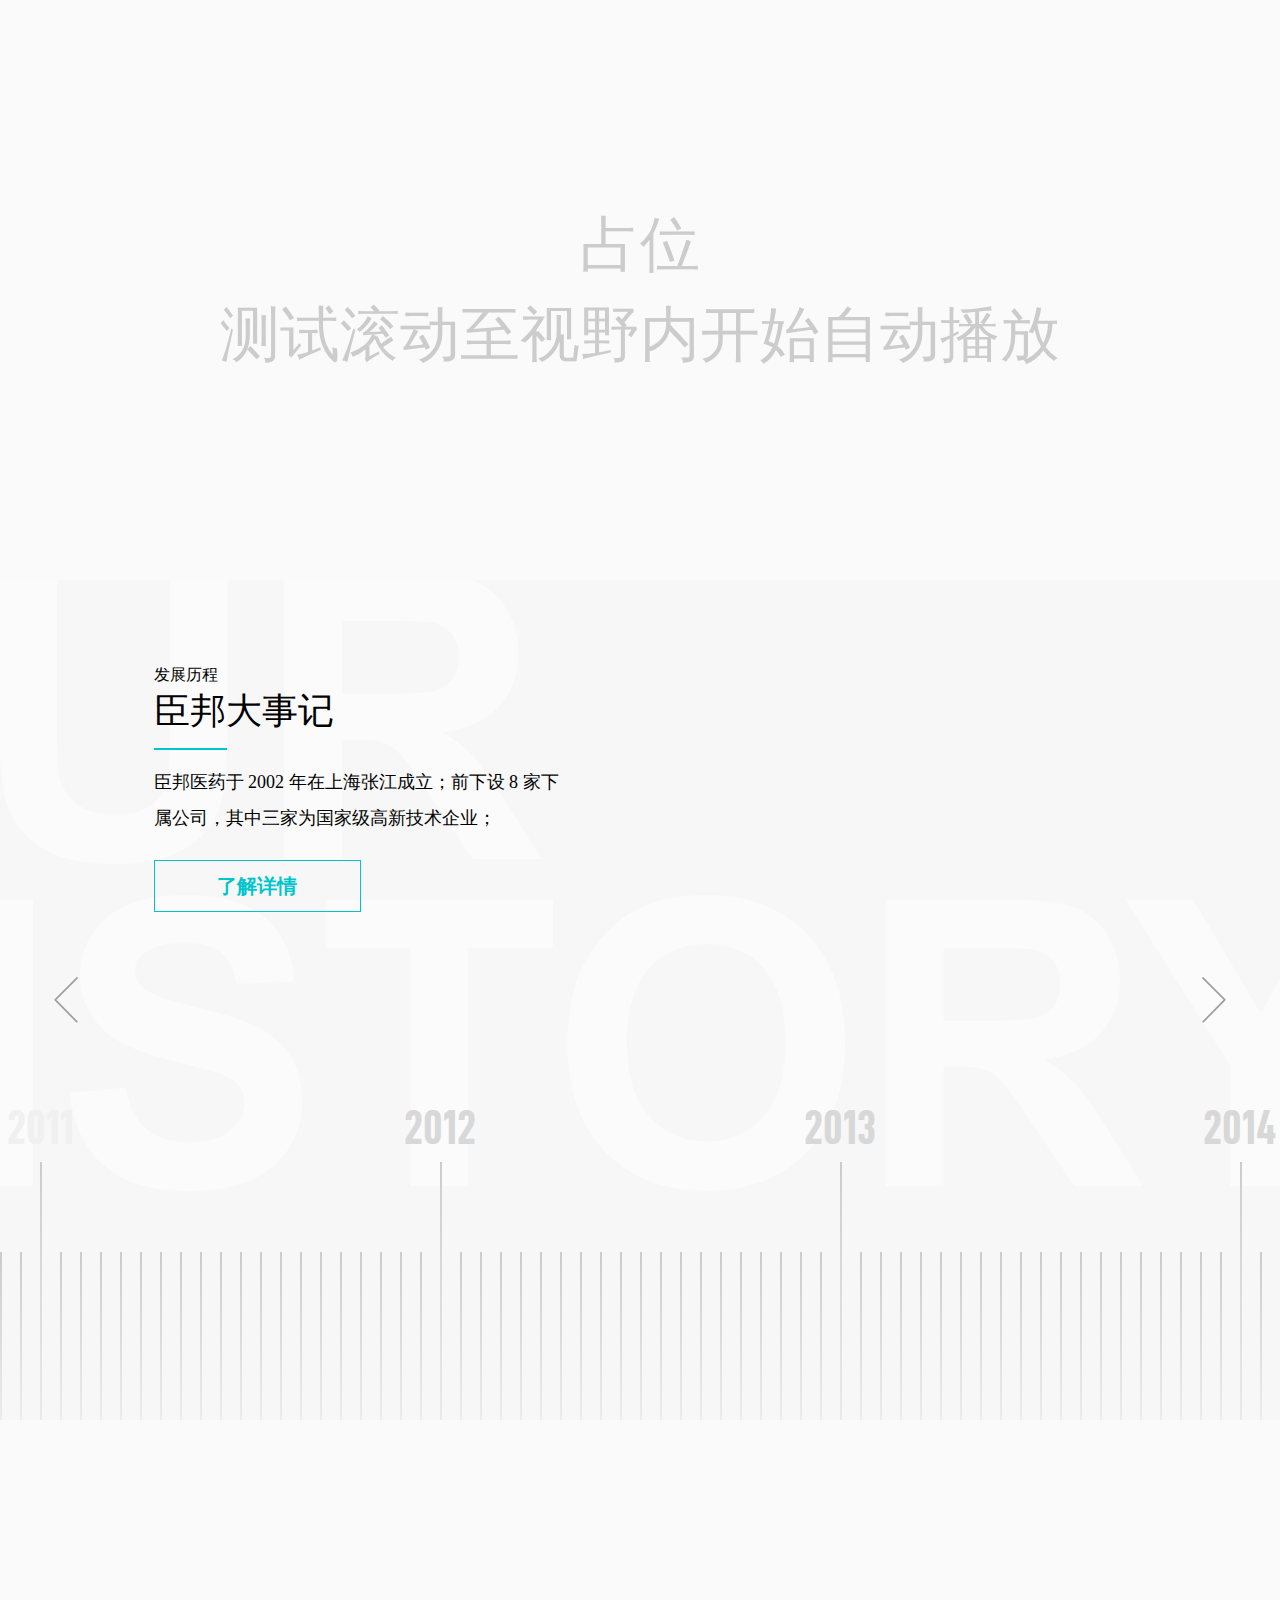
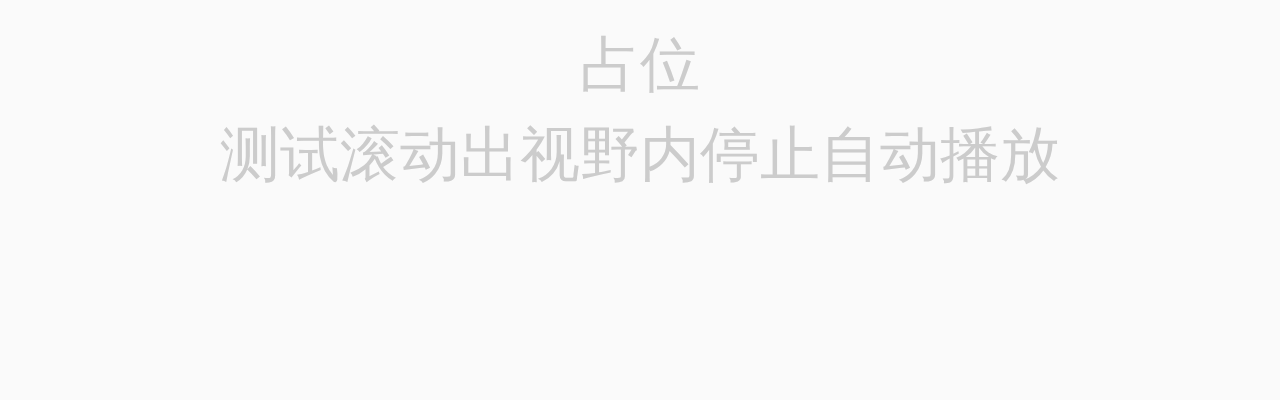
<file: index.html>
<!DOCTYPE html>
<html lang="en">
<head>
    <meta charset="UTF-8">
    <meta http-equiv="X-UA-Compatible" content="IE=edge">
    <meta name="viewport" content="width=device-width, initial-scale=1.0">
    <title>Document</title>
    <link rel="stylesheet" href="./style.css?1">
</head>
<body>
    <div style="padding: 200px 0;background-color: #fafafa;text-align: center;line-height: 1.5;font-size: 60px;color: #ccc">占位<br>测试滚动至视野内开始自动播放</div>
    <div id="historyAxisContainer">
        <div id="historyAxis">
            <div class="history-title">
                <strong>发展历程</strong>
                <h3>臣邦大事记</h3>
                <p>臣邦医药于 2002 年在上海张江成立；前下设 8 家下属公司，其中三家为国家级高新技术企业；</p>
                <a href="#">了解详情</a>
            </div>
            <!-- <div class="line"></div> -->
            <div class="js-btn-left js-btn"></div>
            <div class="js-btn-right js-btn"></div>
            <div class="js-point-content-list point-content-list"></div>
            <div class="js-point-list point-list"></div>
        </div>
    </div>
    <div style="padding: 200px 0;background-color: #fafafa;text-align: center;line-height: 1.5;font-size: 60px;color: #ccc">占位<br>测试滚动出视野内停止自动播放</div>
    <script src="./index.js?1"></script>
    <script>
        const historyList = [
            {
                title: '2012',
                content: '成立股份有限公司，<br>研发公司秀新获浦东新区企业研发机构'
            },
            {
                title: '2013',
                content: '成立股份有限公司，研发公司秀新获浦东新区企业研发机构'
            },
            {
                title: '2014',
                content: '成立股份有限公司，研发公司秀新获浦东新区企业研发机构'
            }, {
                title: '2015',
                content: '成立股份有限公司，研发公司秀新获浦东新区企业研发机构'
            }, {
                title: '2016',
                content: '成立股份有限公司，研发公司秀新获浦东新区企业研发机构'
            }, {
                title: '2017',
                content: '成立股份有限公司，研发公司秀新获浦东新区企业研发机构'
            }
            , {
                title: '2018',
                content: '成立股份有限公司，研发公司秀新获浦东新区企业研发机构'
            }, {
                title: '2019',
                content: '成立股份有限公司，研发公司秀新获浦东新区企业研发机构'
            },
        ]
        const historyAxisInstance = new historyAxis({data: historyList, moveTime: 800})
    </script>
</body>
</html>
</file>
<file: style.css>
html,body {
    height: 100%;
}

#historyAxis .line {
    position: absolute;
    left: 50%;
    width: 1px;
    height: 100%;
    background: #f00;
    opacity: .1;
}/* 
#historyAxis .js-point-list i:nth-of-type(1),
#historyAxis .js-point-list i:nth-of-type(20) {
    background: #00f!important;
} */
* {
    margin: 0; padding: 0;
}
@font-face {
    font-family: 'D-DINCondensed-Bold';
    src: url('./D-DINCondensed-Bold.ttf');
}
@font-face {
    font-family: 'D-DINCondensed';
    src: url('./D-DINCondensed.ttf');
}
.history-title {
    position: absolute;
    left: 12%;
    color: #000000;
    top: 10%;
    max-width: 408px;
}
.history-title strong {
    display: block;
    font-size: 16px;
    font-weight: 500;
    line-height: 22px;
}
.history-title h3 {
    font-size: 36px;
    font-weight: 500;
    line-height: 50px;
}
.history-title h3::after {
    display: block;
    content: "";
    width: 73px;
    height: 2px;
    background:#00C5CE;
    margin-top: 12px;
}
.history-title p {
    margin: 14px 0 24px 0;
    font-size: 18px;
    line-height: 36px;
}
.history-title a {
    display: block;
    width: 205px;
    height: 50px;
    border: 1px solid #00C5CE;
    font-size: 20px;
    font-weight: 600;
    color: #00C5CE;
    line-height: 50px;
    text-align: center;
    text-decoration: none;
}
@media screen and (max-height: 720px) {
    .history-title {
        top: 50px;
        left: 6%;
    }
}

@media screen and (max-width: 600px) {
    .history-title {
        top: 0;
        left: 50%;
        width: calc(100% - 40px);
        transform: translateX(-50%);
        margin-top: 50px;
        display: flex;
        flex-direction: column;
        align-items: center;
        text-align: center;
    }
    .history-title strong {
        font-size: 14px;
        font-weight: 400;
        line-height: 20px;
    }
    .history-title h3 {
        margin-top: 10px;
        font-size: 24px;
        font-weight: 500;
        line-height: 33px;
    }
    .history-title h3::after {
        margin: 10px auto 0;
    }
    .history-title p {
        font-size: 14px;
        line-height: 28px;
        margin: 20px 0 40px;
    }
    .history-title a {
        width: 148px;
        height: 35px;
        background: rgba(216,216,216,0);
        border: 1px solid #00C5CE;
        font-size: 12px;
        font-weight: 500;
        color: #00C5CE;
        line-height: 35px;
    }
}

#historyAxisContainer {
    background: #F7F7F7;
    max-height: 840px;
    min-height: 700px;
    height: 100%;
}
#historyAxis {
    margin: 0 auto;
    max-width: 1920px;
    width: 100%;
    height: 100%;
    position: relative;
    background-color: #fff;
    /* border: 1px solid #f00; */
    overflow: hidden;
    background: url(./imgs/bg.png) no-repeat center top;
    background-size: auto 100%;
}
#historyAxis .js-point-list {
    position: absolute;
    width: 5000px;
    left: 50%;
    transform: translateX(-2000px);
    /* padding-left: 200px; */
    bottom: -332px;
    /* transition: transform 1s ease-in-out; */
}
#historyAxis .js-point {
    float: left;
    position: relative;
    width: 400px;
    display: flex;
    gap: 18px;
}
#historyAxis i {
    width: 2px;
    height: 500px;
    background-color: #ccc;
    /* transform: translateY(160px); */
    background: linear-gradient(180deg, #ccc 0%, rgba(255,255,255,0) 45%);
}
#historyAxis .active {
    position: relative;
    transform: translateY(-90px);
    background: linear-gradient(180deg, #ccc 0%, rgba(255,255,255,0) 75%);
}
#historyAxis h4 {
    font-family: D-DINCondensed-Bold, D-DINCondensed;
}
#historyAxis .active h4 {
    position: absolute;
    width: 100px;
    left: -50px;
    top: -60px;
    font-style: normal;
    text-align: center;
    color: #D8D8D8;
    font-size: 48px;
    z-index: 9;
}
#historyAxis .disabled h4 {
    color: #f0f0f0;
}
#historyAxis .js-point-content-list {
    position: absolute;
    left: 50%;
    width: 410px;
    top: 100%;
    transform: translate(-184px, -495px);
}
#historyAxis .js-point-content-list h4 {
    color: #00C5CE;
    font-size: 48px;
}
#historyAxis .js-point-content-list p {
    font-size: 24px;
    line-height: 42px;
}

#historyAxis .js-point-content {
    position: absolute;
    left: 0;
    top: 0;
    width: 100%;
    opacity: 0;
}
#historyAxis .js-btn {
    position: absolute;
    top: 50%;
    z-index: 99;
    width: 48px;
    height: 48px;
    transform: translateY(-50%);
    cursor: pointer;
}
#historyAxis .js-btn-left {
    left: 44px;
    background: url(./imgs/left.png) no-repeat;
}
#historyAxis .js-btn-left:hover {
    background: url(./imgs/left_hover.png) no-repeat;
}
#historyAxis .js-btn-right {
    right: 44px;
    background: url(./imgs/right.png) no-repeat;
}
#historyAxis .js-btn-right:hover {
    background: url(./imgs/right_hover.png) no-repeat;
}
/* #historyAxis .point {
    animation: move 1s ease-in-out forwards;
} */
#historyAxis .js-point-list .active-out {
    /* animation: move 1s ease-in-out forwards, active-in 1s ease-in-out forwards; */
}

@keyframes move {
    from {
        transform: translate(0, 0);
    }
    to {
        transform: translate(-400px,0);
    }
}
#historyAxis .js-point-content-list .active-in {
    animation: opacity-show 1s ease-in-out 1s forwards;
}

#historyAxis .js-point-content-list .active-out {
    animation: opacity-hide .5s ease-in-out forwards;
}
#historyAxis .js-point-content-list .active-stop {
    opacity: 1;
}

/* active stop */
#historyAxis .js-point-list .active-stop i:nth-of-type(5),
#historyAxis .js-point-list .active-stop i:nth-of-type(17) {
    transform: translateY(-10px);
}
#historyAxis .js-point-list .active-stop i:nth-of-type(6),
#historyAxis .js-point-list .active-stop i:nth-of-type(16) {
    transform: translateY(-30px);
}
#historyAxis .js-point-list .active-stop i:nth-of-type(7),
#historyAxis .js-point-list .active-stop i:nth-of-type(15) {
    transform: translateY(-60px);
}
#historyAxis .js-point-list .active-stop i:nth-of-type(8),
#historyAxis .js-point-list .active-stop i:nth-of-type(14) {
    transform: translateY(-90px);
}
#historyAxis .js-point-list .active-stop i:nth-of-type(9),
#historyAxis .js-point-list .active-stop i:nth-of-type(13) {
    transform: translateY(-120px);
}
#historyAxis .js-point-list .active-stop i:nth-of-type(10),
#historyAxis .js-point-list .active-stop i:nth-of-type(12) {
    transform: translateY(-150px);
}
#historyAxis .js-point-list .active-stop i:nth-of-type(11) {
    transform: translateY(-327px);
    background: linear-gradient(180deg, #00C5CE 0%, rgba(255,255,255,0) 100%);
}
#historyAxis .js-point-list .active-stop i:nth-of-type(11) h4 {
    opacity: 0;
}

/* active in */
#historyAxis .js-point-list .active-in i:nth-of-type(5),
#historyAxis .js-point-list .active-in i:nth-of-type(17) {
    animation: active-in-10 1s ease-in-out forwards;
}
#historyAxis .js-point-list .active-in i:nth-of-type(6),
#historyAxis .js-point-list .active-in i:nth-of-type(16) {
    animation: active-in-30 1s ease-in-out forwards;
}
#historyAxis .js-point-list .active-in i:nth-of-type(7),
#historyAxis .js-point-list .active-in i:nth-of-type(15) {
    animation: active-in-60 1s ease-in-out forwards;
}
#historyAxis .js-point-list .active-in i:nth-of-type(8),
#historyAxis .js-point-list .active-in i:nth-of-type(14) {
    animation: active-in-90 1s ease-in-out forwards;
}
#historyAxis .js-point-list .active-in i:nth-of-type(9),
#historyAxis .js-point-list .active-in i:nth-of-type(13) {
    animation: active-in-120 1s ease-in-out forwards;
}
#historyAxis .js-point-list .active-in i:nth-of-type(10),
#historyAxis .js-point-list .active-in i:nth-of-type(12) {
    animation: active-in-150 1s ease-in-out forwards;
}
#historyAxis .js-point-list .active-in i:nth-of-type(11){
    animation: active-in-327 1s ease-in-out forwards;
}
#historyAxis .js-point-list .active-in i:nth-of-type(11) h4 {
    animation: opacity-hide .2s ease-in-out 0.5s forwards;
}
/* active out */
#historyAxis .js-point-list .active-out i:nth-of-type(5),
#historyAxis .js-point-list .active-out i:nth-of-type(17) {
    animation: active-in-10 1s ease-in-out .5s forwards reverse;
}
#historyAxis .js-point-list .active-out i:nth-of-type(6),
#historyAxis .js-point-list .active-out i:nth-of-type(16) {
    animation: active-in-30 1s ease-in-out .5s forwards reverse;
}
#historyAxis .js-point-list .active-out i:nth-of-type(7),
#historyAxis .js-point-list .active-out i:nth-of-type(15) {
    animation: active-in-60 1s ease-in-out .5s forwards reverse;
}
#historyAxis .js-point-list .active-out i:nth-of-type(8),
#historyAxis .js-point-list .active-out i:nth-of-type(14) {
    animation: active-in-90 1s ease-in-out .5s forwards reverse;
}
#historyAxis .js-point-list .active-out i:nth-of-type(9),
#historyAxis .js-point-list .active-out i:nth-of-type(13) {
    animation: active-in-120 1s ease-in-out .5s forwards reverse;
}
#historyAxis .js-point-list .active-out i:nth-of-type(10),
#historyAxis .js-point-list .active-out i:nth-of-type(12) {
    animation: active-in-150 1s ease-in-out .5s forwards reverse;
}
#historyAxis .js-point-list .active-out i:nth-of-type(11){
    animation: active-in-327 1s ease-in-out .5s forwards reverse;
}
#historyAxis .js-point-list .active-out i:nth-of-type(11) h4 {
    animation: opacity-show .3s ease-in-out 1s forwards;
}

@keyframes opacity-show {
    0% {
        opacity: 0;
    }
    100% {
        opacity: 1;
    }
}
@keyframes opacity-hide {
    0% {
        opacity: 1;
    }
    100% {
        opacity: 0;
    }
}

/* NEW ACTIVE IN */
@keyframes active-in-327 {
    0% {
        transform: translateY(-90px);
        background: linear-gradient(180deg, #ccc 0%, rgba(255,255,255,0) 75%);
    }
    100% {
        transform: translateY(-327px);
        background: linear-gradient(180deg, #00C5CE 0%, rgba(255,255,255,0) 100%);
    }
}
@keyframes active-in-150 {
    0% {
        transform: translateY(0);
    }
    100% {
        transform: translateY(-150px);
    }
}
@keyframes active-in-120 {
    0% {
        transform: translateY(0);
    }
    20% {
        transform: translateY(0);
    }
    100% {
        transform: translateY(-120px);
    }
}
@keyframes active-in-90 {
    0% {
        transform: translateY(0);
    }
    40% {
        transform: translateY(0);
    }
    100% {
        transform: translateY(-90px);
    }
}
@keyframes active-in-60 {
    0% {
        transform: translateY(0);
    }
    60% {
        transform: translateY(0);
    }
    100% {
        transform: translateY(-60px);
    }
}
@keyframes active-in-30 {
    0% {
        transform: translateY(0);
    }
    80% {
        transform: translateY(0);
    }
    100% {
        transform: translateY(-30px);
    }
}
@keyframes active-in-10 {
    0% {
        transform: translateY(0);
    }
    90% {
        transform: translateY(0);
    }
    100% {
        transform: translateY(-10px);
    }
}

/* mobile active in */
@keyframes mobile-active-in-140 {
    0% {
        transform: translateY(-90px);
        background: linear-gradient(180deg, #ccc 0%, rgba(255,255,255,0) 75%);
    }
    100% {
        transform: translateY(-140px);
        background: linear-gradient(180deg, #00C5CE 0%, rgba(255,255,255,0) 100%);
    }
}
@keyframes mobile-active-in-100 {
    0% {
        transform: translateY(0);
    }
    100% {
        transform: translateY(-100px);
    }
}
@keyframes mobile-active-in-80 {
    0% {
        transform: translateY(0);
    }
    20% {
        transform: translateY(0);
    }
    100% {
        transform: translateY(-80px);
    }
}
@keyframes mobile-active-in-60 {
    0% {
        transform: translateY(0);
    }
    40% {
        transform: translateY(0);
    }
    100% {
        transform: translateY(-60px);
    }
}
@keyframes mobile-active-in-40 {
    0% {
        transform: translateY(0);
    }
    60% {
        transform: translateY(0);
    }
    100% {
        transform: translateY(-40px);
    }
}
@keyframes mobile-active-in-20 {
    0% {
        transform: translateY(0);
    }
    80% {
        transform: translateY(0);
    }
    100% {
        transform: translateY(-20px);
    }
}
@keyframes mobile-active-in-7 {
    0% {
        transform: translateY(0);
    }
    90% {
        transform: translateY(0);
    }
    100% {
        transform: translateY(-7px);
    }
}

@media screen and (max-width: 600px) {
    #historyAxisContainer {
        max-height: 700px;
    }
    #historyAxis {
        background-size: 100% auto;
    }
    #historyAxis .js-btn-left {
        /* left: 10px; */
        display: none;
    }
    #historyAxis .js-btn-right {
        /* right: 10px; */
        display: none;
    }
    #historyAxis .js-point-list {
        bottom: -280px;
    }
    #historyAxis i {
        height: 400px;
    }
    #historyAxis .js-point-content-list {
        text-align: center;
        width: calc(100% - 170px);
        transform: translate(-50%, 0);
        top: auto;
        bottom: 275px;
    }
    #historyAxis .js-point-content {
        transform: translateY(-100%);
    }
    #historyAxis .js-point-content-list h4 {
        font-size: 40px;
    }
    #historyAxis .js-point-content-list p {
        font-size: 12px;
        font-weight: 300;
        line-height: 24px;
    }
    #historyAxis .js-point-list {
        padding-left: 200px;
    }

    /* active stop */
    #historyAxis .js-point-list .active-stop i:nth-of-type(5),
    #historyAxis .js-point-list .active-stop i:nth-of-type(17) {
        transform: translateY(-7px);
    }
    #historyAxis .js-point-list .active-stop i:nth-of-type(6),
    #historyAxis .js-point-list .active-stop i:nth-of-type(16) {
        transform: translateY(-20px);
    }
    #historyAxis .js-point-list .active-stop i:nth-of-type(7),
    #historyAxis .js-point-list .active-stop i:nth-of-type(15) {
        transform: translateY(-40px);
    }
    #historyAxis .js-point-list .active-stop i:nth-of-type(8),
    #historyAxis .js-point-list .active-stop i:nth-of-type(14) {
        transform: translateY(-60px);
    }
    #historyAxis .js-point-list .active-stop i:nth-of-type(9),
    #historyAxis .js-point-list .active-stop i:nth-of-type(13) {
        transform: translateY(-80px);
    }
    #historyAxis .js-point-list .active-stop i:nth-of-type(10),
    #historyAxis .js-point-list .active-stop i:nth-of-type(12) {
        transform: translateY(-100px);
    }
    #historyAxis .js-point-list .active-stop i:nth-of-type(11) {
        transform: translateY(-140px);
        background: linear-gradient(180deg, #00C5CE 0%, rgba(255,255,255,0) 100%);
    }
    #historyAxis .js-point-list .active-stop i:nth-of-type(11) h4 {
        opacity: 0;
    }

    /* active in */
    #historyAxis .js-point-list .active-in i:nth-of-type(5),
    #historyAxis .js-point-list .active-in i:nth-of-type(17) {
        animation: mobile-active-in-7 1s ease-in-out forwards;
    }
    #historyAxis .js-point-list .active-in i:nth-of-type(6),
    #historyAxis .js-point-list .active-in i:nth-of-type(16) {
        animation: mobile-active-in-20 1s ease-in-out forwards;
    }
    #historyAxis .js-point-list .active-in i:nth-of-type(7),
    #historyAxis .js-point-list .active-in i:nth-of-type(15) {
        animation: mobile-active-in-40 1s ease-in-out forwards;
    }
    #historyAxis .js-point-list .active-in i:nth-of-type(8),
    #historyAxis .js-point-list .active-in i:nth-of-type(14) {
        animation: mobile-active-in-60 1s ease-in-out forwards;
    }
    #historyAxis .js-point-list .active-in i:nth-of-type(9),
    #historyAxis .js-point-list .active-in i:nth-of-type(13) {
        animation: mobile-active-in-80 1s ease-in-out forwards;
    }
    #historyAxis .js-point-list .active-in i:nth-of-type(10),
    #historyAxis .js-point-list .active-in i:nth-of-type(12) {
        animation: mobile-active-in-100 1s ease-in-out forwards;
    }
    #historyAxis .js-point-list .active-in i:nth-of-type(11){
        animation: mobile-active-in-140 1s ease-in-out forwards;
    }
    #historyAxis .js-point-list .active-in i:nth-of-type(11) h4 {
        animation: opacity-hide .2s ease-in-out 0.5s forwards;
    }
    /* active out */
    #historyAxis .js-point-list .active-out i:nth-of-type(5),
    #historyAxis .js-point-list .active-out i:nth-of-type(17) {
        animation: mobile-active-in-7 1s ease-in-out .5s forwards reverse;
    }
    #historyAxis .js-point-list .active-out i:nth-of-type(6),
    #historyAxis .js-point-list .active-out i:nth-of-type(16) {
        animation: mobile-active-in-20 1s ease-in-out .5s forwards reverse;
    }
    #historyAxis .js-point-list .active-out i:nth-of-type(7),
    #historyAxis .js-point-list .active-out i:nth-of-type(15) {
        animation: mobile-active-in-40 1s ease-in-out .5s forwards reverse;
    }
    #historyAxis .js-point-list .active-out i:nth-of-type(8),
    #historyAxis .js-point-list .active-out i:nth-of-type(14) {
        animation: mobile-active-in-60 1s ease-in-out .5s forwards reverse;
    }
    #historyAxis .js-point-list .active-out i:nth-of-type(9),
    #historyAxis .js-point-list .active-out i:nth-of-type(13) {
        animation: mobile-active-in-80 1s ease-in-out .5s forwards reverse;
    }
    #historyAxis .js-point-list .active-out i:nth-of-type(10),
    #historyAxis .js-point-list .active-out i:nth-of-type(12) {
        animation: mobile-active-in-100 1s ease-in-out .5s forwards reverse;
    }
    #historyAxis .js-point-list .active-out i:nth-of-type(11){
        animation: mobile-active-in-140 1s ease-in-out .5s forwards reverse;
    }
    #historyAxis .js-point-list .active-out i:nth-of-type(11) h4 {
        animation: opacity-show .3s ease-in-out 1s forwards;
    }
}
</file>
